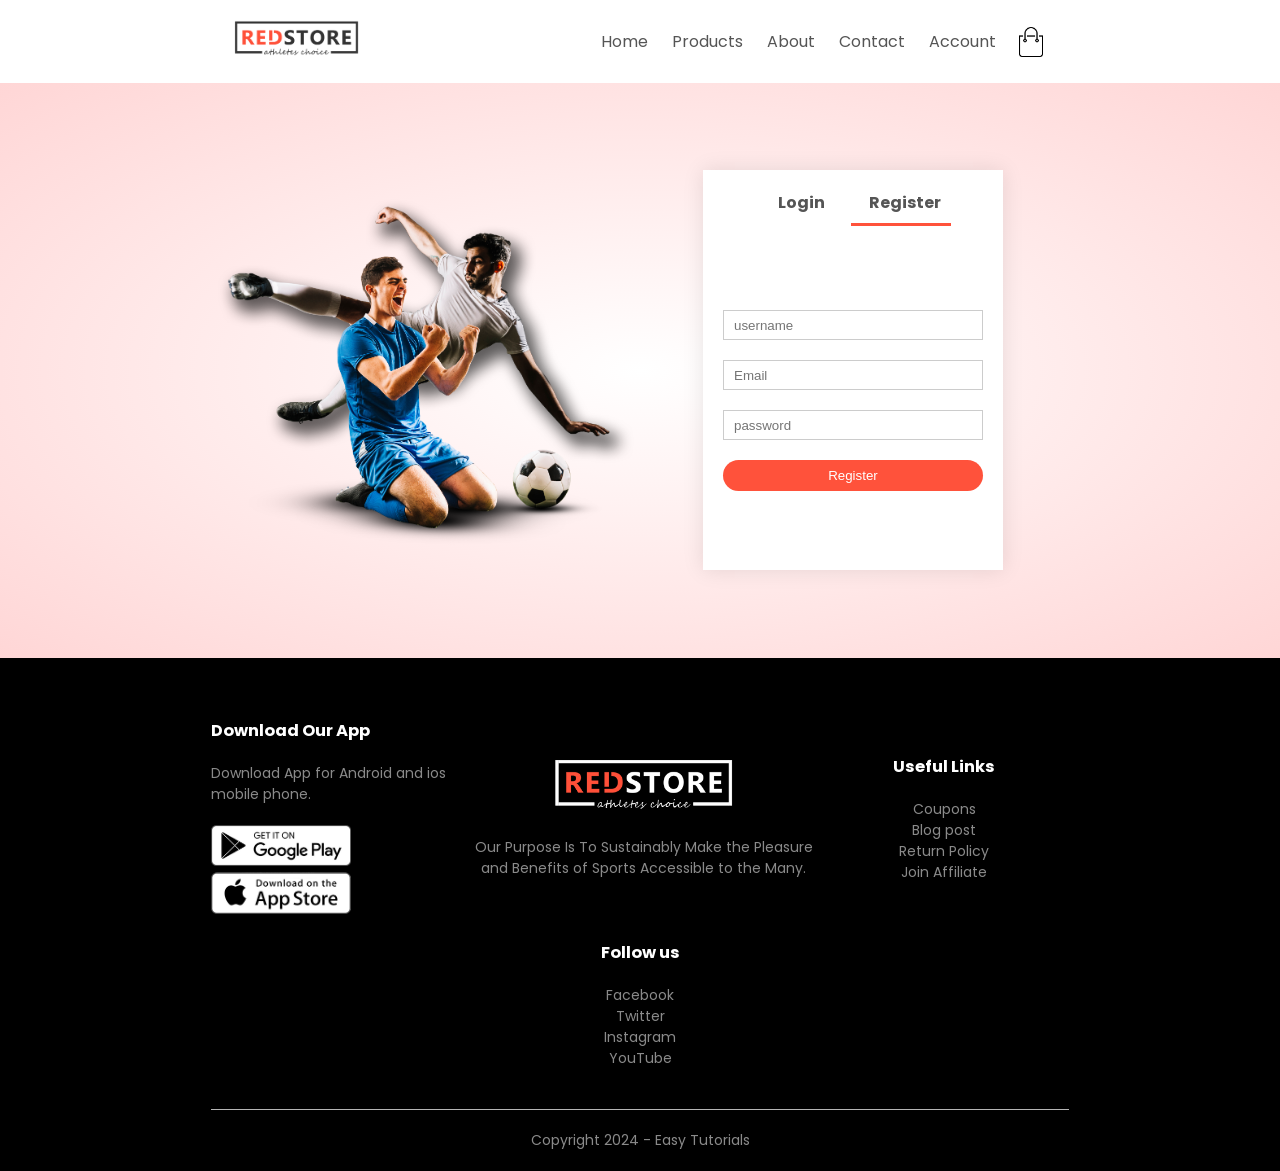
<file: account.html>
<!DOCTYPE html>
<html lang="en">
    <head>
       <meta charset="UTF-8" />
        <meta name="viewport" content="width=device-width, initial-scale=1.0">
        <title> All Products - RedStore </title>
        <link rel="stylesheet" href="style.css">
        <link rel="preconnect" href="https://fonts.googleapis.com">
<link rel="preconnect" href="https://fonts.gstatic.com" crossorigin>
<link href="https://fonts.googleapis.com/css2?family=Poppins:wght@300;400;500;600;700&display=swap" rel="stylesheet">
<link rel="stylesheet" href="https://stackpath.bootstrapcdn.com/font-awesome/4.7.0/css/font-awesome.min.css">
    </head>
    
    <body>
        
            
        <div class="container">
        <div class="navbar">
        <div class="logo">
        <img src="images/logo.png" width="125px">
        
            </div>
        
        <nav>
            
         <ul id="MenuItems">
            <li><a href="index.html">Home</a></li>
            <li><a href="products.html">Products</a></li>
            <li><a href="">About</a></li>
            <li><a href="">Contact</a></li>
            <li><a href="account.html">Account</a></li>
            
            </ul>
        
        </nav>
        <img src= "images/cart.png" width="30px" height="30px">  
         <img src= "images/menu.png" class="menu-icon" onclick="menutoggle()">    
       
            </div>
            
        </div>
        
    <!----------account--page------------>
       <div class="account-page">
        <div class="container">
           <div class="row">
            <div class="col-2">
           <img src="images/image1.png" width="100%">
               
               </div>
               
                <div class="col-2">
             <div class="form-container">
              <div class="form-btn">
                 <span onclick="login()">Login</span>
                  <span onclick="register()">Register</span>
                  <hr id="Indicator">
                  
                 </div>
                 
                   <form id="LoginForm">
                 <input type="text" placeholder="username">
                 <input type="password" placeholder="password">    
                 <button type="submit" class="btn">Login</button>
                  <a href="Forgot password"></a>     
                 </form> 
                 
                 
                   <form id="RegForm">
                 <input type="text" placeholder="username">
                 <input type="email" placeholder="Email">     
                 <input type="password" placeholder="password">    
                 <button type="submit" class="btn">Register</button>
                     
                 </form>
                 
                </div>
               
                </div>
            
                 </div>
           
                 </div>
        
           </div>
        
        <!----------footer------>
        <div class="footer">
        <div class="container">
            <div class="row">
            <div class="footer-col-1">
                <h3>Download Our App</h3>
                <p>Download App for Android and ios mobile phone.</p>
               
                <div class="app-logo">
                <img src="images/play-store.png">
                 <img src="images/app-store.png">
                </div>
                
                </div>
                
                 <div class="footer-col-2">
               <img src="images/logo-white.png">
                <p>Our Purpose Is To Sustainably Make the Pleasure and Benefits of Sports Accessible to the Many.</p>
                
                </div>
                
                 <div class="footer-col-3">
                <h3>Useful Links </h3>
                     <ul>
                     <li>Coupons</li>
                     <li>Blog post</li>
                      <li>Return Policy</li>
                      <li>Join Affiliate</li>
                     
                     </ul>
               
                </div>
                
                  <div class="footer-col-4">
                <h3>Follow us </h3>
                     <ul>
                     <li>Facebook</li>
                     <li>Twitter</li>
                      <li>Instagram</li>
                      <li>YouTube</li>
                     
                     </ul>
               
                </div>
            
            </div>
            <hr>
            <p class="copyright">Copyright 2024 - Easy Tutorials</p>
            
            </div>
        
        </div>
        
      <!----------js for toggle menu----->  
      <script>
       var MenuItems=document.getElementById("MenuItems"); 
        MenuItems.style.maxHeight="0px";
          
          function menutoggle(){
            if( MenuItems.style.maxHeight=="0px")
                {
                     MenuItems.style.maxHeight="200px";
                }
              else
                  {
                    MenuItems.style.maxHeight="0px";  
                  }
          }
        </script> 
      
    <!--------js for login form-------->
      <script>
        var LoginForm = document.getElementById("LoginForm");
         var RegForm = document.getElementById("RegForm");
         var Indicator =document.getElementById("Indicator");
          
          function register()
          {
           RegForm.style.transform= "translateX(0px)";
           LoginForm.style.transform= "translateX(0px)";
           Indicator.style.transform= "translateX(100px)";   
          }
          
           function login()
          {
           RegForm.style.transform= "translateX(300px)";
          LoginForm.style.transform= "translateX(300px)";
          Indicator.style.transform= "translateX(0px)";
          }
        </script>  
         
       
    </body>
</html>
</file>
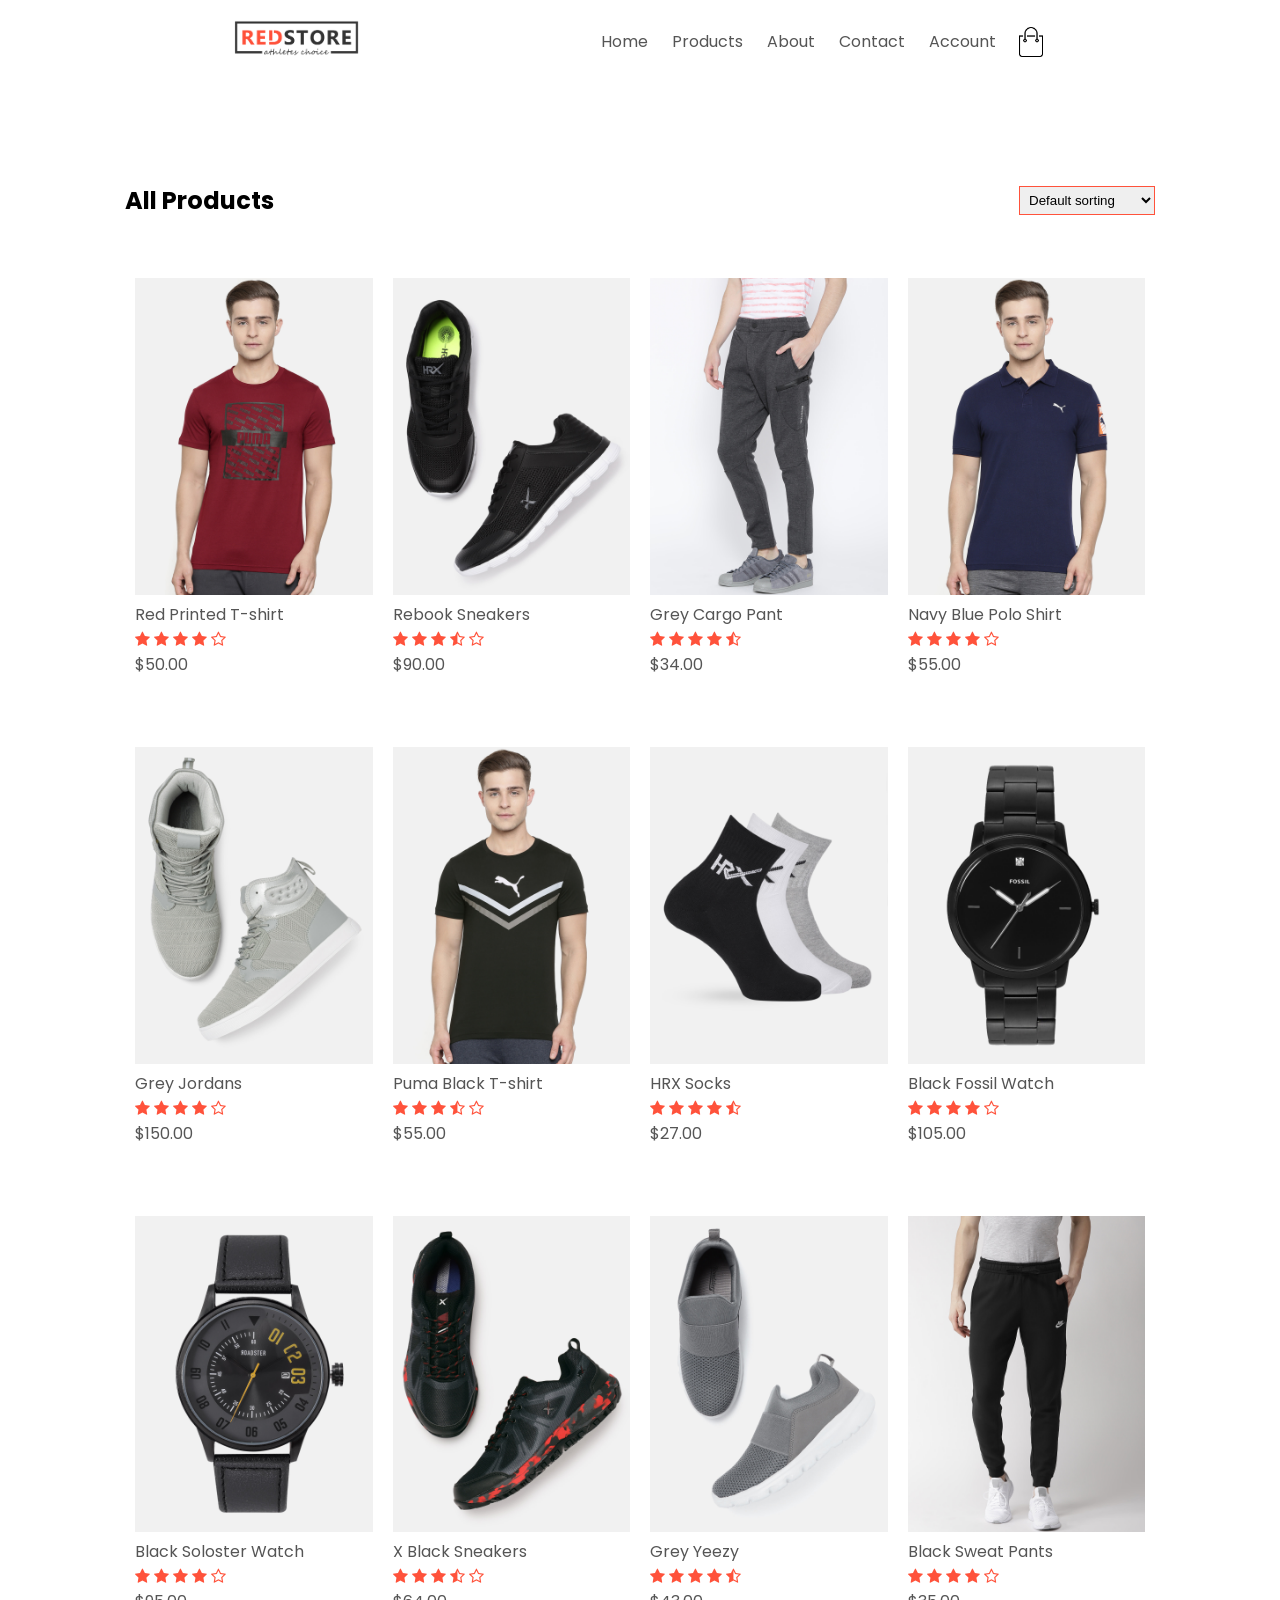
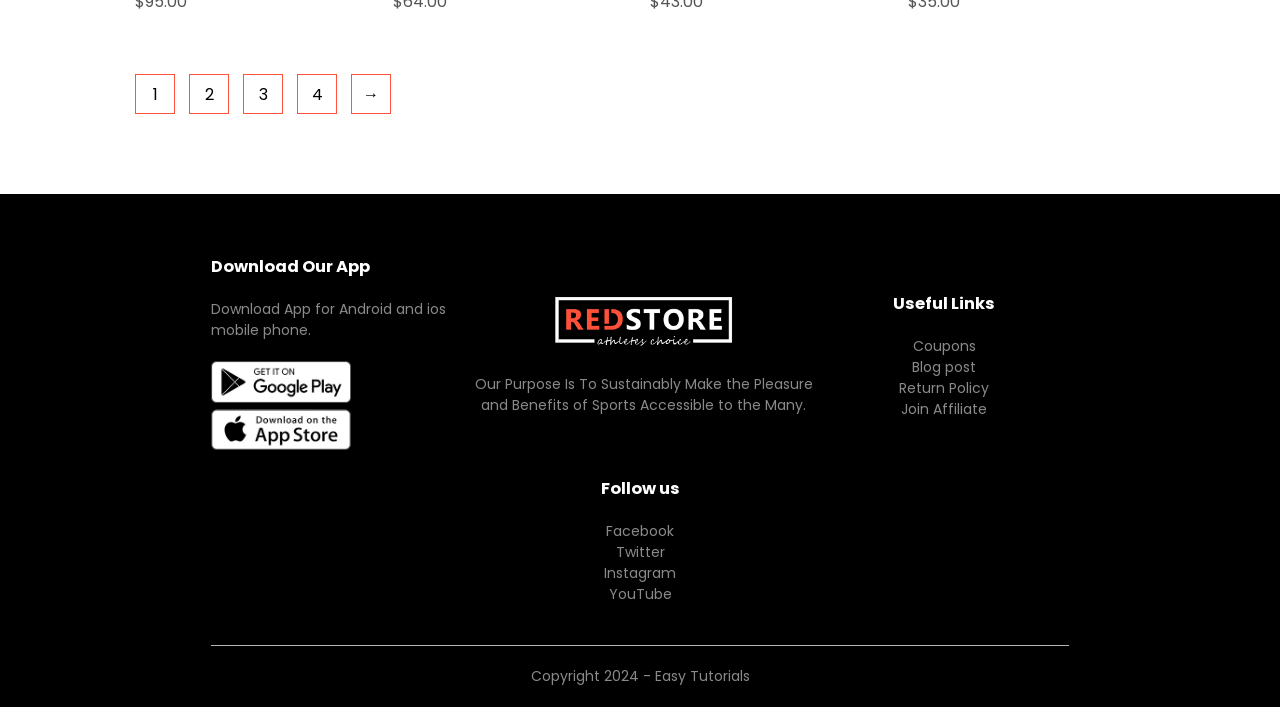
<file: products.html>
<!DOCTYPE html>
<html lang="en">
    <head>
       <meta charset="UTF-8" />
        <meta name="viewport" content="width=device-width, initial-scale=1.0">
        <title> All Products - RedStore </title>
        <link rel="stylesheet" href="style.css">
        <link rel="preconnect" href="https://fonts.googleapis.com">
<link rel="preconnect" href="https://fonts.gstatic.com" crossorigin>
<link href="https://fonts.googleapis.com/css2?family=Poppins:wght@300;400;500;600;700&display=swap" rel="stylesheet">
<link rel="stylesheet" href="https://stackpath.bootstrapcdn.com/font-awesome/4.7.0/css/font-awesome.min.css">
    </head>
    
    <body>
        
            
        <div class="container">
        <div class="navbar">
        <div class="logo">
        <img src="images/logo.png" width="125px">
        
            </div>
        
        <nav>
            
         <ul id="MenuItems">
            <li><a href="index.html">Home</a></li>
            <li><a href="products.html">Products</a></li>
            <li><a href="">About</a></li>
            <li><a href="">Contact</a></li>
            <li><a href="account.html">Account</a></li>
            
            </ul>
        
        </nav>
        <img src= "images/cart.png" width="30px" height="30px">  
         <img src= "images/menu.png" class="menu-icon" onclick="menutoggle()">    
       
            </div>
            
    
        </div>
        
        
     <!----------featured products-------->
        
        <div class="small-container">
            <div class="row row-2">
            <h2>All Products</h2>
                
                <select>
                 <option>Default sorting</option>
                 <option>Sort by price</option>
                 <option>Sort by popularity</option>
                 <option>Sort by rating</option>
                 <option>Sort by sale</option>
                </select>
                
            </div>
        
       <div class="row">
           
            <div class="col-4">
              <a href="productdetails.html"><img src="images/product-1.jpg"></a>
              <a href="productdetails.html"> <h4>Red Printed T-shirt</h4></a>
                <div class="rating">
                <i class="fa fa-star"></i>
                    <i class="fa fa-star"></i>
                    <i class="fa fa-star"></i>
                    <i class="fa fa-star"></i>
                    <i class="fa fa-star-o"></i>
                </div>
                <p>$50.00</p>
           </div>
           
           <div class="col-4">
            <a href="productdetails.html"><img src="images/product-2.jpg"></a>
              <a href="productdetails.html"><h4>Rebook Sneakers</h4></a>
                <div class="rating">
                <i class="fa fa-star"></i>
                    <i class="fa fa-star"></i>
                    <i class="fa fa-star"></i>
                    <i class="fa fa-star-half-o"></i>
                    <i class="fa fa-star-o"></i>
                </div>
                <p>$90.00</p>
           
           </div>
            
            <div class="col-4">
            <img src="images/product-3.jpg">
                <h4>Grey Cargo Pant</h4>
                <div class="rating">
                <i class="fa fa-star"></i>
                    <i class="fa fa-star"></i>
                    <i class="fa fa-star"></i>
                    <i class="fa fa-star"></i>
                    <i class="fa fa-star-half-o"></i>
                </div>
                <p>$34.00</p>
           </div>
            
            <div class="col-4">
            <img src="images/product-4.jpg">
                <h4>Navy Blue Polo Shirt</h4>
                <div class="rating">
                <i class="fa fa-star"></i>
                    <i class="fa fa-star"></i>
                    <i class="fa fa-star"></i>
                    <i class="fa fa-star"></i>
                    <i class="fa fa-star-o"></i>
                </div>
                <p>$55.00</p>
           </div>
            
               </div>
            
              
            
            <!-----------latest products------->

        
            <div class="row">
           
            <div class="col-4">
           <img src="images/product-5.jpg">
                <h4>Grey Jordans</h4>
                <div class="rating">
                <i class="fa fa-star"></i>
                    <i class="fa fa-star"></i>
                    <i class="fa fa-star"></i>
                    <i class="fa fa-star"></i>
                    <i class="fa fa-star-o"></i>
                </div>
                <p>$150.00</p>
           </div>
           
           <div class="col-4">
            <img src="images/product-6.jpg">
                <h4>Puma Black T-shirt</h4>
                <div class="rating">
                <i class="fa fa-star"></i>
                    <i class="fa fa-star"></i>
                    <i class="fa fa-star"></i>
                    <i class="fa fa-star-half-o"></i>
                    <i class="fa fa-star-o"></i>
                </div>
                <p>$55.00</p>
           
           </div>
            
            <div class="col-4">
            <img src="images/product-7.jpg">
                <h4>HRX Socks</h4>
                <div class="rating">
                <i class="fa fa-star"></i>
                    <i class="fa fa-star"></i>
                    <i class="fa fa-star"></i>
                    <i class="fa fa-star"></i>
                    <i class="fa fa-star-half-o"></i>
                </div>
                <p>$27.00</p>
           </div>
            
            <div class="col-4">
            <img src="images/product-8.jpg">
                <h4>Black Fossil Watch</h4>
                <div class="rating">
                <i class="fa fa-star"></i>
                    <i class="fa fa-star"></i>
                    <i class="fa fa-star"></i>
                    <i class="fa fa-star"></i>
                    <i class="fa fa-star-o"></i>
                </div>
                <p>$105.00</p>
           </div>
                
           
            <div class="col-4">
           <img src="images/product-9.jpg">
                <h4>Black Soloster Watch</h4>
                <div class="rating">
                <i class="fa fa-star"></i>
                    <i class="fa fa-star"></i>
                    <i class="fa fa-star"></i>
                    <i class="fa fa-star"></i>
                    <i class="fa fa-star-o"></i>
                </div>
                <p>$95.00</p>
           </div>
           
           <div class="col-4">
            <img src="images/product-10.jpg">
                <h4>X Black Sneakers</h4>
                <div class="rating">
                <i class="fa fa-star"></i>
                    <i class="fa fa-star"></i>
                    <i class="fa fa-star"></i>
                    <i class="fa fa-star-half-o"></i>
                    <i class="fa fa-star-o"></i>
                </div>
                <p>$64.00</p>
           
           </div>
            
            <div class="col-4">
            <img src="images/product-11.jpg">
                <h4>Grey Yeezy</h4>
                <div class="rating">
                <i class="fa fa-star"></i>
                    <i class="fa fa-star"></i>
                    <i class="fa fa-star"></i>
                    <i class="fa fa-star"></i>
                    <i class="fa fa-star-half-o"></i>
                </div>
                <p>$43.00</p>
           </div>
            
            <div class="col-4">
            <img src="images/product-12.jpg">
                <h4>Black Sweat Pants</h4>
                <div class="rating">
                <i class="fa fa-star"></i>
                    <i class="fa fa-star"></i>
                    <i class="fa fa-star"></i>
                    <i class="fa fa-star"></i>
                    <i class="fa fa-star-o"></i>
                </div>
                <p>$35.00</p>
           </div>
            
               </div>
            
            <div class="page-btn">
             <span>1</span>
             <span>2</span>
             <span>3</span>
             <span>4</span>
             <span>&#8594;</span>
            </div>
            
               </div>
      
        <!----------footer------>
        <div class="footer">
        <div class="container">
            <div class="row">
            <div class="footer-col-1">
                <h3>Download Our App</h3>
                <p>Download App for Android and ios mobile phone.</p>
               
                <div class="app-logo">
                <img src="images/play-store.png">
                 <img src="images/app-store.png">
                </div>
                
                </div>
                
                 <div class="footer-col-2">
               <img src="images/logo-white.png">
                <p>Our Purpose Is To Sustainably Make the Pleasure and Benefits of Sports Accessible to the Many.</p>
                
                </div>
                
                 <div class="footer-col-3">
                <h3>Useful Links </h3>
                     <ul>
                     <li>Coupons</li>
                     <li>Blog post</li>
                      <li>Return Policy</li>
                      <li>Join Affiliate</li>
                     
                     </ul>
               
                </div>
                
                  <div class="footer-col-4">
                <h3>Follow us </h3>
                     <ul>
                     <li>Facebook</li>
                     <li>Twitter</li>
                      <li>Instagram</li>
                      <li>YouTube</li>
                     
                     </ul>
               
                </div>
            
            </div>
            <hr>
            <p class="copyright">Copyright 2024 - Easy Tutorials</p>
            
            </div>
        
        </div>
        
      <!----------js for toggle menu----->  
      <script>
       var MenuItems=document.getElementById("MenuItems"); 
        MenuItems.style.maxHeight="0px";
          
          function menutoggle(){
            if( MenuItems.style.maxHeight=="0px")
                {
                     MenuItems.style.maxHeight="200px";
                }
              else
                  {
                    MenuItems.style.maxHeight="0px";  
                  }
          }
        </script>  
        
    </body>
</html>
</file>
<file: style.css>
*{
    margin:0;
    padding:0;
    box-sizing:border-box;
}
body{
    font-family:'poppins', sans-serif;
}

.navbar{
 display:flex;
    align-items:center;
    padding:20px;
}

nav{
    flex:1;
    text-align:right;
}

nav ul{
    display:inline-block;
    list-style-type:none;
}

nav li{
    display:inline-block;
    margin-right:20px;
}

a{
    text-decoration:none;
    color:#555;
}

p{
    color:#555;
}

.container{
    max-width:1300px;
    margin:auto;
    padding-left:25px;
    padding-right:25px;
}

.row{
 display:flex;
    align-items:center;
    flex-wrap:wrap;
    justify-content:space-around;
}

.col-2{
 flex-basis:50%;  
min-width:300px;
}

.col-2 img{
    max-width:100%;
    padding:50px 0;
}

.col-2 h1{
    font-size:50px;
    line-height:60px;
    margin:25px 0;
}

.btn{
display:inline-block;
    background:#ff523b;
    color:#fff;
    padding: 8px 30px;
    margin:30px 0;
    border-radius: 30px;
    transition: background 0.5s;
    
}

.btn:hover{
 background: #563434;  
}

.header{
  background: radial-gradient(#fff,#ffd6d6);
}

.header .row{
  margin-top: 70px;  
}

.categories{
  margin: 70px 0;    
}

.col-3{
    flex-basis: 30%;
        min-width:250px;
    margin-bottom: 30px;
}

.col-3 img{
 width:100%;   
}

.small-container{
 max-width:1080px;
    margin:auto;
    padding-left:25px;
    padding-right:25px
}

.col-4{
    flex-basis:25%;
    padding:10px;
    min-width:200px;
    margin-bottom:50px;  
    transition: transform 0.5s;
}

.col-4 img{
 width:100%;  
}

.title{
    text-align:center;
    margin:0 auto 80px;
    position:relative;
    line-height:60px;
    color:#555;
}

.title::after{
    content:'';
    background:#ff523b;
    width:80px;
    height:5px;
    border-radius:5px;
    position:absolute;
    bottom: 0;
    left:50%;
    transform:translateX(-50%);
}

h4{
    color:#555;
    font-weight:normal;
}

col-4 p{
font-size:14px;    
}

.rating .fa{
    color:#ff523b;
}

.col-4:hover{
    transform:translateY(-5%);
}

/*---------offer------*/

.offer{
  background: radial-gradient(#fff,#ffd6d6); 
    margin-top:80px;
    padding:30px 0;
}

.col-2 .offer-img{
padding:50px;    
}

small{
 color:#555;   
}

/*--------testimonial----------*/
.testimonial{
  padding-top:100px;
}

.testimonial .col-3{
    text-align:center;
    padding: 40px 20px;
    box-shadow: 0 0 20px 0 rgba(0,0,0,0.1);
    cursor: pointer;
    transition:transform 0.5s;
}

.testimonial .col-3 img{
  width:50px; 
    margin-top:20px;
    border-radius:50%;
    
}

.testimonial .col-3:hover{
 transform:translateY(-10px);
}

.fa.fa-quote-left{
font-size:34px;
    color:#ff523b;
}
.col-3 p{
 font-size:12px;
    margin: 12px 0;
    color:#777;
}

.testimonial .col-3 h3{
font-weight:600;
    color:#555;
    font-size: 16px;
}

/*----------brands-------*/
.brands{
  margin:100px auto;  
}

.col-5{
    width:160px;
}

.col-5 img{
  width:100%;
    cursor: pointer;
    filter:grayscale(100%);
}

.col-5 img:hover{
 filter:grayscale(0);   
}

/*---------footer------*/
.footer{
  background: #000;
    color:#8a8a8a;
    font-size:14px;
    padding: 60px 0 20px;
}

.footer p{
    color:#8a8a8a;
}

.footer h3{
    color:#fff;
    margin-bottom: 20px;
}

.footer-col-1, .footer-col-2, .footer-col-3, .footer-col-4{
   min-width: 250px; 
    margin-bottom:20px;
}

.footer-col-1{
 flex-basis: 30%;   
}


.footer-col-2{
 flex: 1; 
    text-align:center;
}


.footer-col-2 img{
width:180px;  
    margin-bottom: 20px;
}

.footer-col-3, .footer-col-4{
flex-basis:12%;
    text-align:center;
}

ul{
 list-style-type:none;   
}

.app-logo{
 margin-top: 20px;   
}

.app-logo img{
 width:140px;   
}

.footer hr{
    border: none;
    background: #b5b5b5;
    height: 1px;
    margin: 20px 0;
}

.copyright{
 text-align: center;   
}

/*-----------menu---------*/
.menu-icon{
 width:28px; 
    margin-left:20px;
    display:none;
}

@media only screen and (max-width:800px){
    nav ul{
        position:absolute;
        top:70px;
        left: 0;
        background:#ff523b;
        width:100%;
        overflow:hidden;
        transition:max-height 0.5s;
    }   
    nav ul li{
      display:block;  
        margin-right:50px;
        margin-top:10px;
        margin-bottom:10px;
    }
    nav ul li a{
      color:#fff;  
    }
    .menu-icon{
        display:block;
        cursor:pointer;
    }
}

/*-------------all products page------*/
.row-2{
 justify-content:space-between;
    margin: 100px auto 50px;
} 

select{
    border:1px solid #ff523b;
    padding: 5px;
}

select:focus{
 outline:none;   
}

.page-btn{
 margin: 0 auto 80px;   
}

.page-btn span{
   display:inline-block;
    border: 1px solid #ff523b;
    margin-left:10px;
    width:40px;
    height:40px;
    text-align:center;
    line-height:40px;
    cursor:pointer;
}
 
.page-btn span:hover{
background: #ff523b;
    color:#fff;
}

/*-------single product details-------*/


.product-item{
    flex-basis:50%;  
   min-width:300px;
   }
.single-product{
    margin-top:80px;
}

.single-product .product-item img{
padding:0;    
}

.single-product .product-item{
 padding:20px;   
}
.single-product h4{
margin:20px 0;
    font-size:22px;
    font-weight:bold;
}
.single-product select{
    display:block;
    padding:10px;
    margin-top:20px;
}
.single-product input{
width:50px; 
    height:40px;
    padding-left: 10px;
    font-size:20px;
    margin-right:10px;
    border: 1px solid #ff523b; 
}
input:focus{
outline:none;    
}

.single-product .fa{
 color:#ff523b; 
    margin-left:10px;
}

.small-img-row{
 display:flex;
    justify-content:space-between;
}

.small-img-col{
    flex-basis: 24%;
    cursor:pointer;
}


.to-cart-button {
    display:inline-block;
    background:#ff523b;
    color:#fff;
    padding: 8px 25px;
    margin:30px 0;
    border-radius: 30px;
    border:none;
    transition: background 0.5s;
    margin-top:20px;
}


.to-cart-button:hover {
    background-color: #563434;
}

/*--------cart items-------*/


.content-section {
    margin: 1em;
}

.container {
    max-width: 900px;
    margin: 0 auto;
    padding: 0 1.5em;
}




.cart-row{
    
    
    color:#333;
    padding:10px 5px;
    font-weight:normal;
    justify-content: space-between;
    display:flex;
    text-align: center;
}


.cart-header {
    font-weight: bold;
    font-size: 1.25em;
    color: #fff;
    background: #ff523b;
    padding:5px 45px;
    
}

.cart-column {
    display: flex;
    align-items: center;
    border-bottom: 1px solid black;
    margin-right: 2.5em;
    padding-bottom: 10px;
    margin-top: 10px;
    
}



.cart-item {
    width: 85%;
    
    
}

.cart-price {
    width: 20%;
    font-size: 1.2em;
    color: #333;
    
    margin-right:130px;
    
}

.cart-quantity {
    width: 35%;
        
}


.cart-quantity-input {
    height: 34px;
    width: 50px;
    border-radius: 15px;
    border: 1px solid #56CCF2;
    background-color: #eee;
    color: #333;
    padding: 0;
    text-align: center;
    font-size: 1.2em;
    margin-right: 25px;
}

.cart-item-title {
    color: #333;
    margin-left: .5em;
    font-size: 1.2em;
}

.cart-item-image {
    width: 75px;
    height: auto;
    border-radius: 10px;
}

.btn-remove {
    display:inline-block;
    background:#ff523b;
    color:#fff;
    padding: 8px 25px;
    margin:30px 0;
    border-radius: 30px;
    border:none;
    transition: background 0.5s;
}

.btn-remove:hover {
    background-color: #563434;
}



.btn-purchase {
    display:inline-block;
    background:#ff523b;
    color:#fff;
    padding: 8px 25px;
    margin:30px 0;
    border-radius: 30px;
    border:none;
    transition: background 0.5s;
    margin-top:20px;
}

.btn-purchase:hover {
    background-color: #563434;
}

.cart-quantity-input {
    height: 34px;
    width: 50px;
    border-radius: 5px;
    border: 1px solid #56CCF2;
    background-color: #eee;
    color: #333;
    padding: 0;
    text-align: center;
    font-size: 1.2em;
    margin-right: 40px;
}

.cart-row:last-child {
    border-bottom: 1px solid black;
}

.cart-row:last-child .cart-column {
    border: none;
}

.cart-total {
    text-align: end;
    margin-top: 30px;
    margin-right: 10px;
}



.cart-total {
    text-align: end;
    margin-top: 10px;
    margin-right: 10px;
}

.cart-total-title {
    font-weight: bold;
    font-size: 1.5em;
    color: black;
    margin-right: 20px;
}

.cart-total-price {
    color: #333;
    font-size: 1.1em;
}



/*-----------account page-------*/

.account-page{
padding: 50px 0;
 background:radial-gradient(#fff,#ffd6d6);   
}

.form-container{
 background: #fff;
 width:300px;
 height:400px;
 position:relative;
 text-align:center;
 padding:20px 0; 
  margin:auto;
  box-shadow: 0 0 20px 0 rgba(0,0,0,0.1); 
 overflow:hidden;   
}

.form-container span{
font-weight: bold;
padding: 0 10px;
color: #555;
cursor:pointer;
width:100px;
display: inline-block;
}

.form-btn{
display:inline-block;    
}

.form-container form{
 max-width:300px;
 padding: 0 20px;
  position:absolute;
 top:130px;
 transition:transform 1s;   
}

form input{
width:100%;
height: 30px;
 margin: 10px 0;
padding: 0 10px;
border:1px solid #ccc;
}

form .btn{
 width:100%;
border:none;
 cursor:pointer;
margin: 10px 0;    
}

form .btn:focus{
outline:none;   
}

/*------hash--tag is used instead of dot--when id is used--*/
#LoginForm{
  left: -300px;
}

#RegForm{
left: 0;    
}

form a{
font-size:12px;  
}

#Indicator{
width:100px;
border:none;
background: #ff523b;
height: 3px;
margin-top:8px;
transform:translateX(100px);
transition: transform 1s;    
}










/*-------media query for less than 600 screen size----*/


@media only screen and (max-width:600px){
    .row{
        text-align:center;
    } 
    .col-2, .col-3, .col-4{
    flex-basis:100%;    
    }
    
    .single-product .row{
    text-align:left;    
    }
    
    .single-product .col-2{
    padding:20px 0;    
    }
    
    .single-product h1{
        font-size:26px;
        line-height:32px;
    }
    .cart-info p{
   display: none;     
    }
}
</file>
